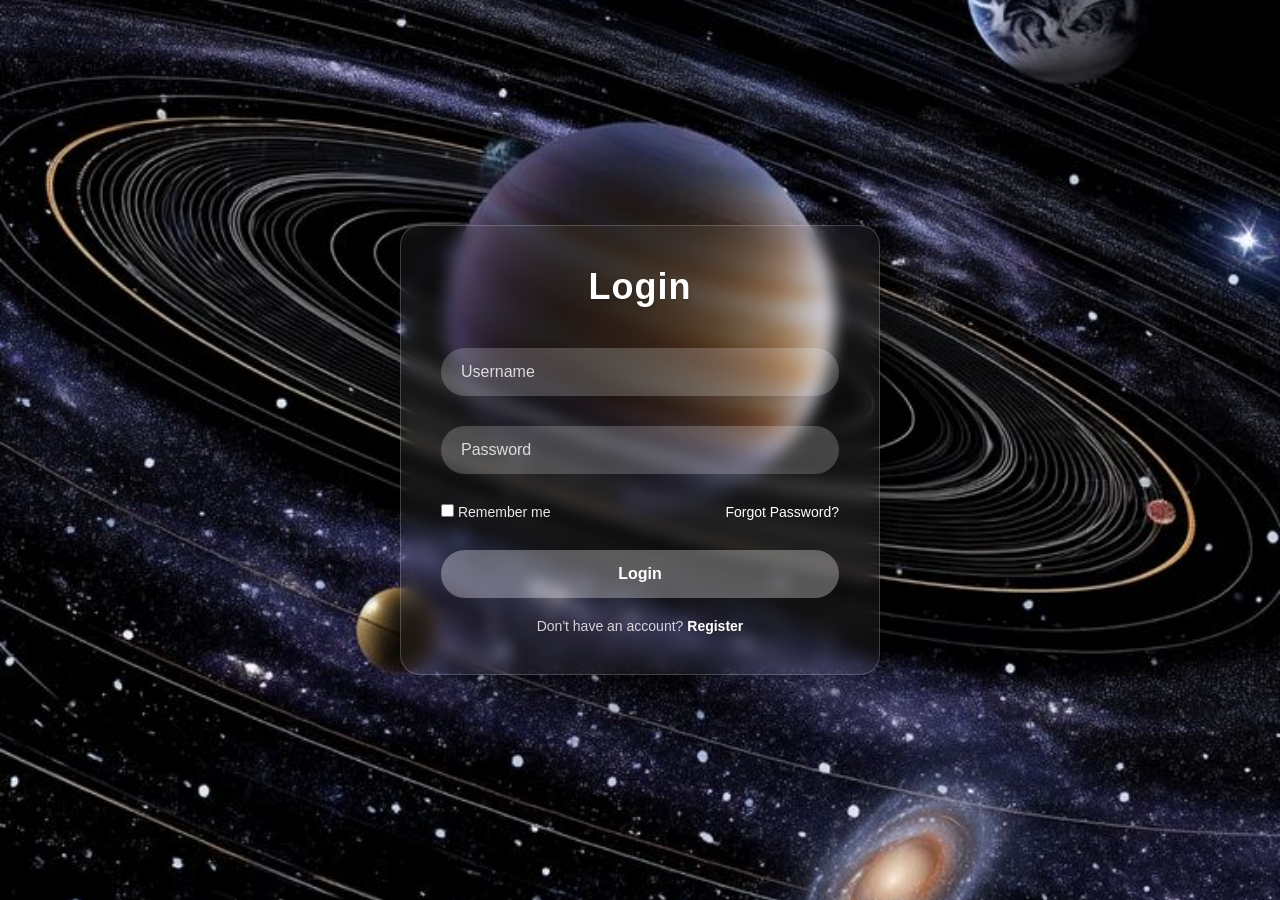
<file: index.html>
<!DOCTYPE html>
<html lang="en">
<head>
    <meta charset="UTF-8">
    <meta name="viewport" content="width=device-width, initial-scale=1.0">

  <title>Login</title>
    <link rel="stylesheet" href="style1.css">
  
</head>
<body>
  
  <div class="glass-container">
    <h2>Login</h2>
    <form action="home.html">

      <div class="input-group">
        <input type="text" required>
        <label>Username</label>
    </div>

      <div class="input-group">
        <input type="password" required>
        <label>Password</label>
      </div>

      <div class="remember-forgot">

        <label>
    <input type="checkbox"> Remember me
      </label>

        <a href="#">Forgot Password?</a>

      </div>

        <button type="submit" class="login-btn">Login</button>

      <div class="register-link">
        <p>Don't have an account? <a href="#">Register</a></p>
      </div>

</form>
  </div>

</body>
</html>
</file>
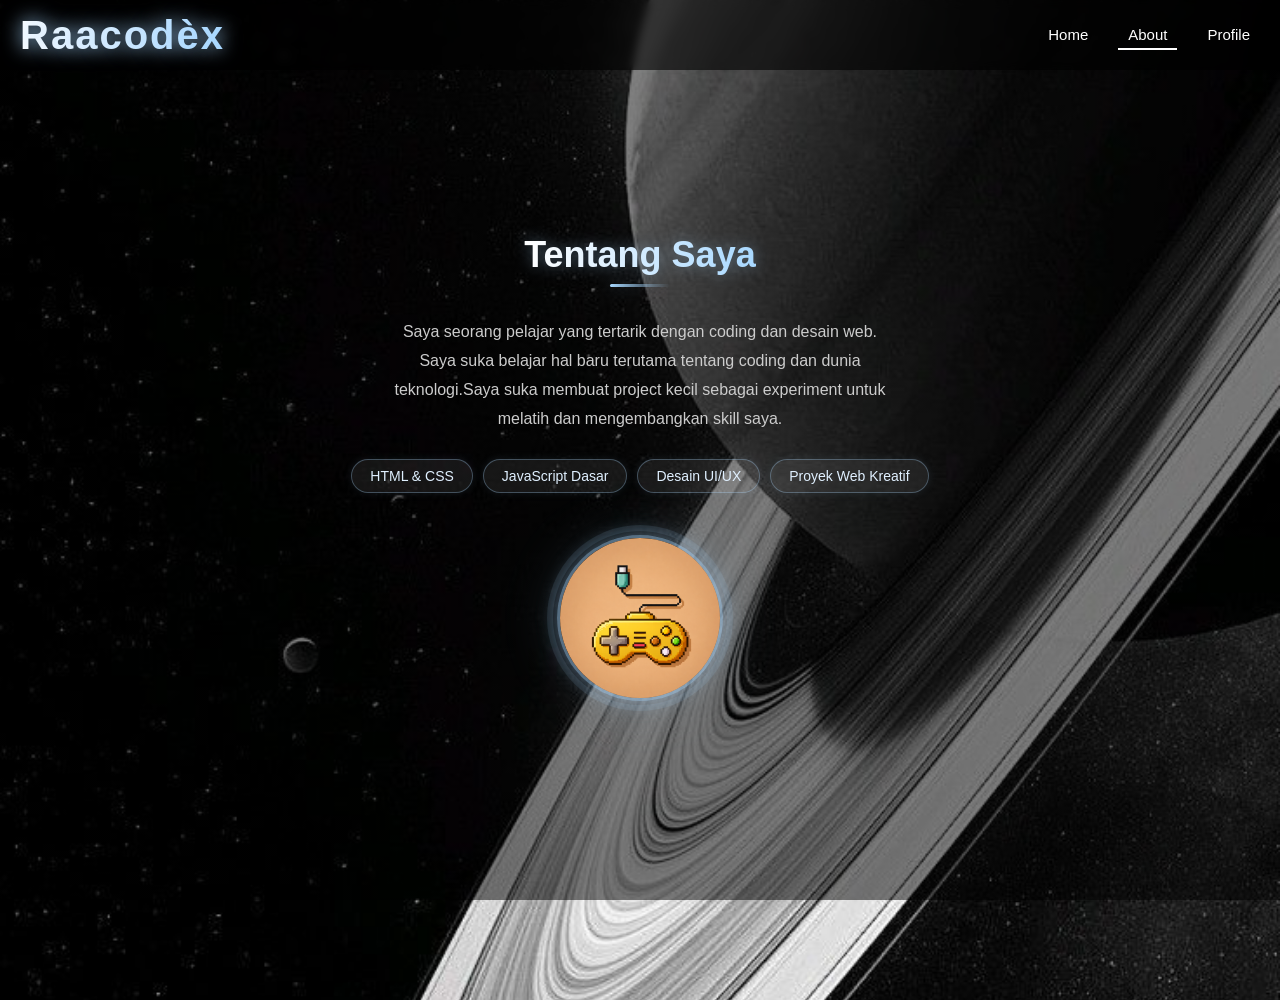
<file: about.html>
<!DOCTYPE html>
<html>
<head>
<title>About</title>
<link rel="stylesheet" href="style2.css">
</head>

<body>

<div class="navigation">
  <span class="brand">Raacodèx</span>

 <button class="menu-toggle">☰</button>
  <ul>
    <li><a href="home.html">Home</a></li>
    <li><a href="about.html" class="active">About</a></li>
    <li><a href="profile.html">Profile</a></li>
  </ul>
</div>

<div class="content">

<section id="about">
  <div class="about-container">
    <div class="about-text">
      <h2 class="animate">Tentang Saya</h2>
      <p class="animate">Saya seorang pelajar yang tertarik dengan coding dan desain web. Saya suka belajar hal baru terutama tentang coding dan dunia teknologi.Saya suka membuat project kecil sebagai experiment untuk melatih dan mengembangkan skill saya.</p>
      <ul class="skills">
        <li class="animate">HTML & CSS</li>
        <li class="animate">JavaScript Dasar</li>
        <li class="animate">Desain UI/UX</li>
        <li class="animate">Proyek Web Kreatif</li>
      </ul>
    </div>
    <div class="about-image animate">
      <img src="img/profile.jpg" alt="Foto Profil" class="profile-pic">
    </div>
  </div>
</section>

</div>

<script>
  let toggle = document.querySelector(".menu-toggle");
  let menu = document.querySelector(".navigation ul");
  toggle.onclick = function(){
    menu.classList.toggle("show");
    let nav = document.getElementById("navbar");
    nav.classList.toggle("open");
  };
</script>

<script>
const aboutSection = document.querySelector('#about');
const skills = document.querySelectorAll('.skills li');
const profilePic = document.querySelector('.about-image img');

function showAbout() {
  const triggerBottom = window.innerHeight * 0.85;
  const aboutTop = aboutSection.getBoundingClientRect().top;

  if(aboutTop < triggerBottom){
    aboutSection.classList.add('scroll-show');
    skills.forEach(skill => skill.style.opacity = '1');
    profilePic.style.opacity = '1';
  }
}

window.addEventListener('scroll', showAbout);
window.addEventListener('load', showAbout);
</script>

</body>
</html>
</file>
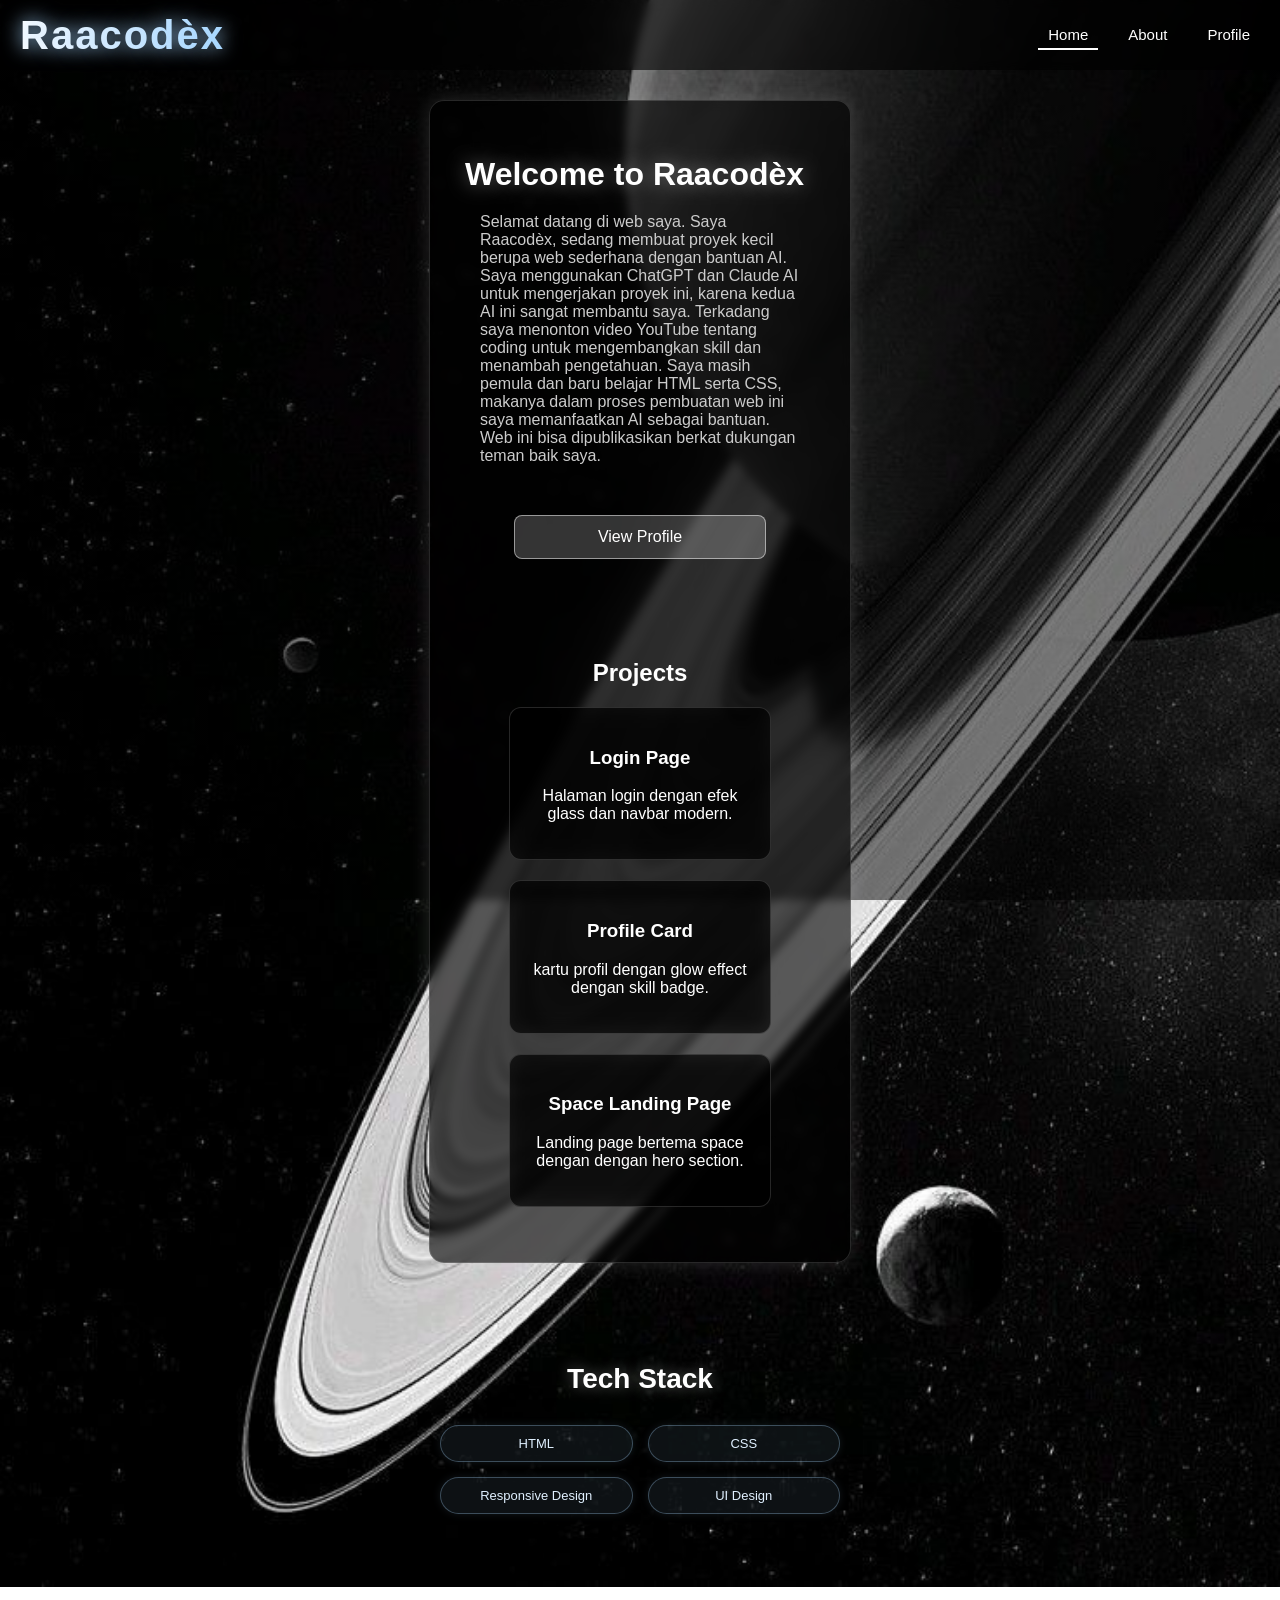
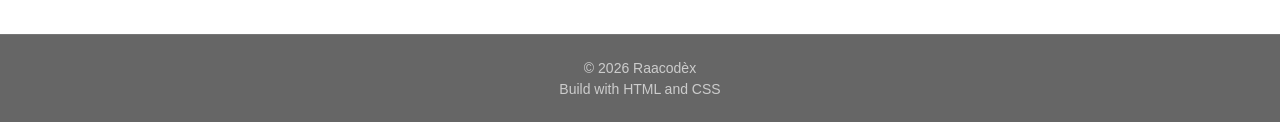
<file: home.html>
<!DOCTYPE html>
<html>
<head>
<title>Home</title>
<link rel="stylesheet" href="style2.css">
</head>

  <body>

<div class="navigation" id="navbar">
    <span class="brand">Raacodèx</span>

 <button class="menu-toggle">☰</button>
  <ul>
    <li><a href="home.html" class="active">Home</a></li>
    <li><a href="about.html">About</a></li>
    <li><a href="profile.html">Profile</a></li>
  </ul>
</div>

<div class="content">

  <div class="card">
  
  <section class="hero">
   <h1 class="hero-title">Welcome to Raacodèx</h1> 
   <p class="hero-text">
     Selamat datang di web saya. Saya Raacodèx, sedang membuat proyek kecil berupa web sederhana dengan bantuan AI. Saya menggunakan ChatGPT dan Claude AI untuk mengerjakan proyek ini, karena kedua AI ini sangat membantu saya. Terkadang saya menonton video YouTube tentang coding untuk mengembangkan skill dan menambah pengetahuan. Saya masih pemula dan baru belajar HTML serta CSS, makanya dalam proses pembuatan web ini saya memanfaatkan AI sebagai bantuan. Web ini bisa dipublikasikan berkat dukungan teman baik saya.
   </p>
    <a href="profile.html" class="hero-btn">View Profile</a>
  </section>
  
<section class="projects">
  <h2 class="section title">Projects</h2>
  
  <div class="project-grid">
    
  <div class="project-card">
    <h3>Login Page</h3>
    <p>Halaman login dengan efek glass dan navbar modern.</p>
  </div>
  
  <div class="project-card">
    <h3>Profile Card</h3>
    <p>kartu profil dengan glow effect dengan skill badge.</p>
  </div>
  
  <div class="project-card">
    <h3>Space Landing Page</h3>
    <p>Landing page bertema space dengan dengan hero section. </p>
  </div>
  
</section>
</div>
  </div>
  
  <section class="tech">
    <h2 class="section-title">Tech Stack</h2>
    
    <div class="tech-grid">
      <span>HTML</span>
      <span>CSS</span>
      <span>Responsive Design</span>
      <span>UI Design</span>
    </div>
  </section>

<footer class="footer">
    <p>© 2026 Raacodèx</p>
    <p>Build with HTML and CSS</p>
</footer>

<script>
  window.addEventListener("scroll",function()
    let navbar= documen.getElementById ("navt if (window.scrollY > 50){navbar.classlist.add("scrolled");
    } else { 
      navbar.classlist.remove("scrolled");
      }
    };)
</script>

<script>
  let toggle = document.querySelector(".menu-toggle");
  let menu = document.querySelector(".navigation ul");
  toggle.onclick = function(){
    menu.classList.toggle("show");
    let nav = document.getElementById("navbar");
    nav.classList.toggle("open");
  };
</script>

<script>
const aboutSection = document.querySelector('#about');
const skills = document.querySelectorAll('.skills li');
const profilePic = document.querySelector('.about-image img');

function showAbout() {
  if(!aboutSection) return; // aman jika elemen tidak ada
  const triggerBottom = window.innerHeight * 0.85;
  const aboutTop = aboutSection.getBoundingClientRect().top;

  if(aboutTop < triggerBottom){
    aboutSection.classList.add('scroll-show');
    skills.forEach(skill => skill.style.opacity = '1');
    if(profilePic) profilePic.style.opacity = '1';
  }
}

window.addEventListener('scroll', showAbout);
window.addEventListener('load', showAbout);
</script>

  </body>
</html>
</file>
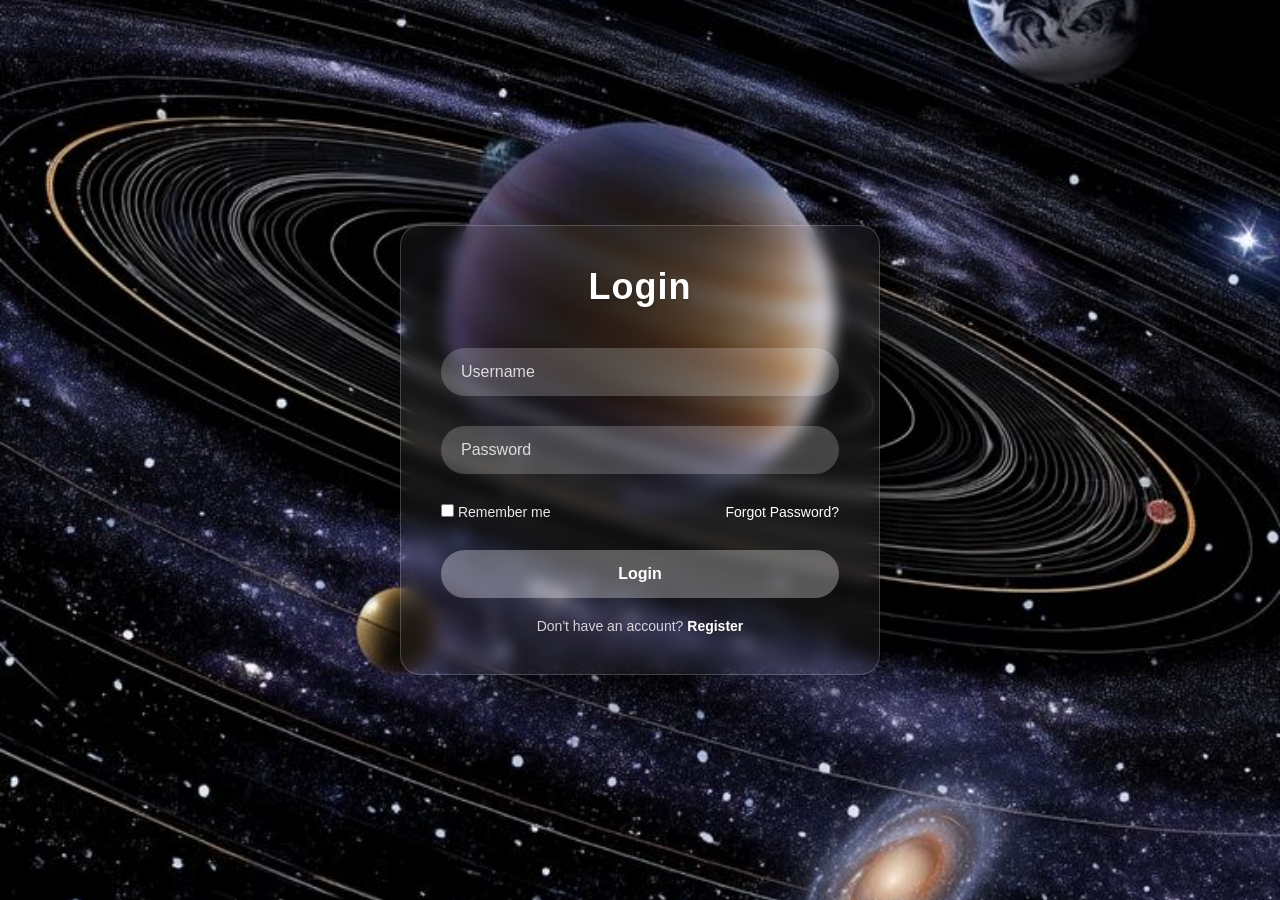
<file: login.html>
<!DOCTYPE html>
<html lang="en">
<head>
    <meta charset="UTF-8">
    <meta name="viewport" content="width=device-width, initial-scale=1.0">

  <title>Login</title>
    <link rel="stylesheet" href="style1.css">
  
</head>
<body>
  
  <div class="glass-container">
    <h2>Login</h2>
    <form action="home.html">

      <div class="input-group">
        <input type="text" required>
        <label>Username</label>
    </div>

      <div class="input-group">
        <input type="password" required>
        <label>Password</label>
      </div>

      <div class="remember-forgot">

        <label>
    <input type="checkbox"> Remember me
      </label>

        <a href="#">Forgot Password?</a>

      </div>

        <button type="submit" class="login-btn">Login</button>

      <div class="register-link">
        <p>Don't have an account? <a href="#">Register</a></p>
      </div>

</form>
  </div>

</body>
</html>
</file>
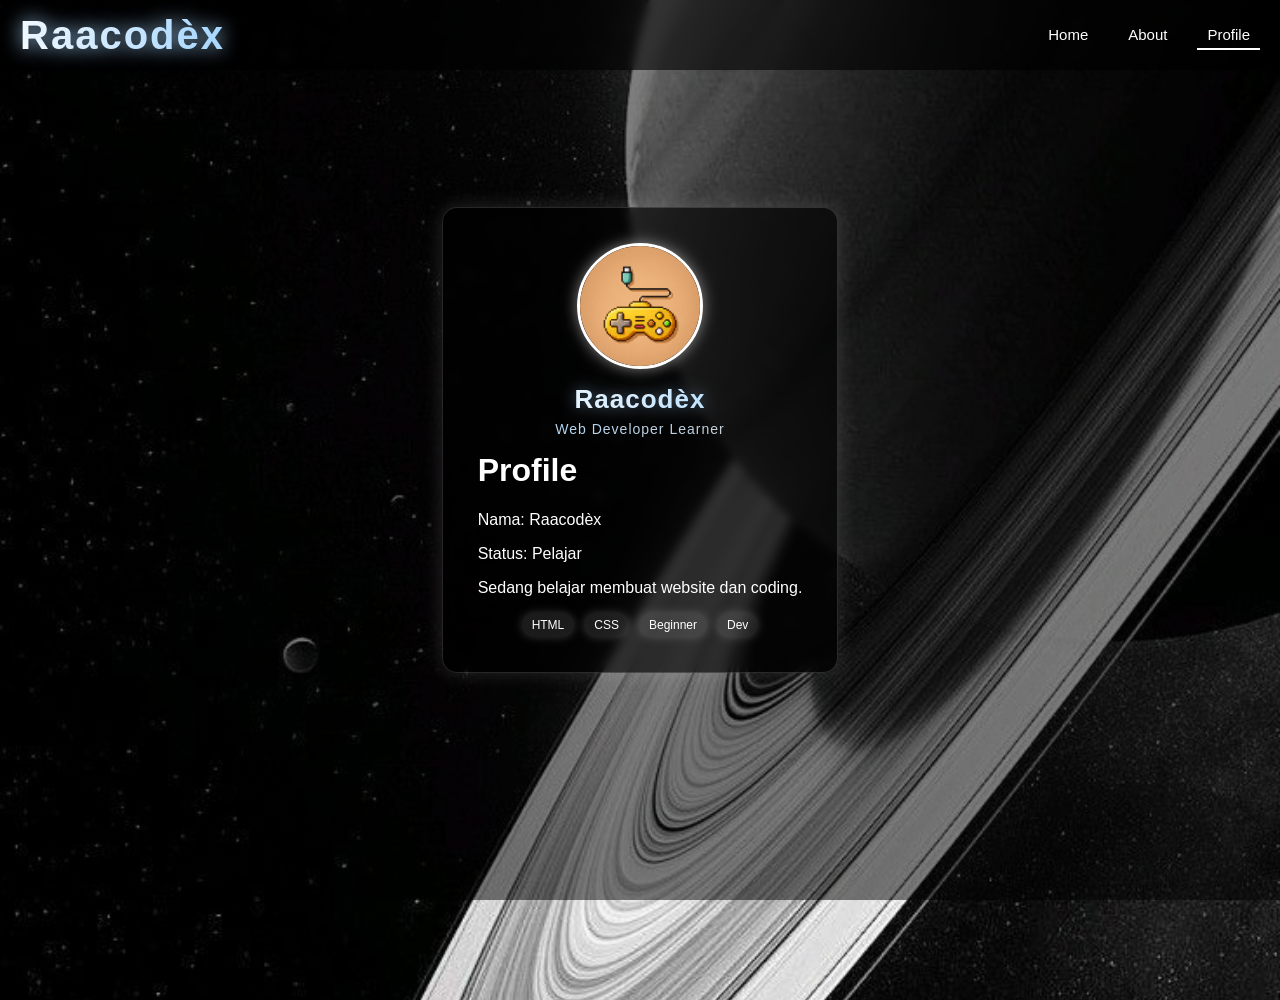
<file: profile.html>
<!DOCTYPE html>
<html>
<head>
<title>Profile</title>
<link rel="stylesheet" href="style2.css">
</head>

<body>

<div class="navigation">
  <span class="brand">Raacodèx</span>

 <button class="menu-toggle">☰</button>
  <ul>
    <li><a href="home.html">Home</a></li>
    <li><a href="about.html">About</a></li>
    <li><a href="profile.html" class="active">Profile</a></li>
  </ul>
</div>

<div class="content">

<div class="card">
  
  <img src="img/profile.jpg" class="profile-pic">
  <h2 class="profile-name">Raacodèx</h2>
  <div class="profile-role">Web Developer Learner</div>
  
<h1>Profile</h1>
<p>Nama: Raacodèx</p>
<p>Status: Pelajar</p>
<p>Sedang belajar membuat website dan coding.</p>

  <div class="skills">
    <span>HTML</span>
    <span>CSS</span>
    <span>Beginner</span>
    <span>Dev</span>
  </div>

</div>

<script>
  let toggle = document.querySelector(".menu-toggle");
  let menu = document.querySelector(".navigation ul");
  toggle.onclick = function(){
    menu.classList.toggle("show");
    let nav = document.getElementById("navbar");
    nav.classList.toggle("open");
  };
</script>

  <script>
const aboutSection = document.querySelector('#about');
const skills = document.querySelectorAll('.skills li');
const profilePic = document.querySelector('.about-image img');

function showAbout() {
  const triggerBottom = window.innerHeight * 0.85;
  const aboutTop = aboutSection.getBoundingClientRect().top;

  if(aboutTop < triggerBottom){
    aboutSection.classList.add('scroll-show');
    skills.forEach(skill => skill.style.opacity = '1');
    profilePic.style.opacity = '1';
  }
}

window.addEventListener('scroll', showAbout);
window.addEventListener('load', showAbout);
</script>


</body>
</html>
</file>
<file: style1.css>
* {
margin: 0;
padding: 0;
box-sizing: border-box;
font-family: 'Segoe UI', Tahoma, Geneva, Verdana, sans-serif;
}

body {
min-height: 100vh;
display: flex;
justify-content: center;
align-items: center;
background: url(img/background1.jpg);
background-size: cover;
background-position: center;
animation: gradientBG 15s ease infinite;
overflow: hidden;
}

@keyframes gradientBG{
  0% { background-position: 0% 50%;}
  50% { background-position: 100% 50%;}
  100% { background-position: 0% 50%;}
}

.glass-container {
  position: relative;
  width: 480px;
  padding: 40px;
  border-radius: 20px;
  backdrop-filter: blur(8px);
  background: rgba(255,255,255,0.05);
  border: 1px solid rgba(255,255,255,0.2);
  box-shadow: 0 25px 45px rgba(0,0,0,0.3);
  z-index: 10;
  overflow: hidden;
}

.glass-container::before {
content: "";
position: absolute;
top: 0;
left: -150%;
width: 100%;
height: 100%;
background: rgba(255, 255, 255, 0.05);
transform: skewX(-15deg);
transition: 0.5s;
pointer-events: none;
}

.glass-container:hover::before {
left: 150%;
}

.glass-container h2{
  color: #fff;
  font-size: 36px;
  font-weight: 600;
  text-align: center;
  letter-spacing: 1px;
  margin-bottom: 40px;
  text-shadow: 0 2px 4px rgba(0,0,0,0.2);
}

.input-group {
  position: relative;
  margin-bottom: 30px;
}

.input-group input{
  width: 100%;
  padding: 15px 20px;
  background: rgba(255,255,255,0.2);
  border: none;
  outline: none;
  border-radius: 35px;
  font-size: 16px;
  color: #fff;
  box-shadow: 0 5px 15px rgba(0,0,0,0.05);
  transition: all 0.3s ease;
}

.input-group input::placeholder {
  color: rgba(255,255,255,0.7);
}
.input-group input:focus {
  background: rgba(255,255,255,0.3);
  box-shadow: 0 8px 20px rgba(0,0,0,0.1);
}


.input-group label {
  position:absolute;
  top: 50%;
  left: 20px;
  transform: translateY(-50%);
  pointer-events: none;
  color: rgba(255,255,255,0.8);
  font-size: 16px;
  transition: all 0.3s ease;
}

.input-group input:focus + label,
.input-group input:valid + label {
  top: 0;
  left: 15px;
  font-size: 12px;
  background: rgba(255,255,255,0.2);
  padding: 2px 8px;
  border-radius: 10px;
  color: #fff;
}

.remember-forgot {
  display: flex;
  justify-content: space-between;
  align-items: center;
  margin-bottom: 20px;
  font-size: 14px;
  color: rgba(255,255,255,0.9);
}

.remember {
  display: flex;
  align-items: center;
  gap: 6px;
}

.remember-forgot input {
  cursor: pointer;
  accent-color: #36454f;
}

.remember-forgot a {
  color: #fff;
  text-decoration: none;
}

.remember-forgot a:hover {
  text-decoration: underline;
}

.login-btn {
  width: 100%;
  padding: 15px;
  margin-top: 10px;
  background: rgba(255,255,255,0.3);
  border: none;
  outline: none;
  border-radius: 35px;
  color: #fff;
  font-size: 16px;
  font-weight: 600;
  cursor: pointer;
  transition: all 0.3s ease;
  box-shadow: 0 5px 15px rgba(0,0,0,0.1);
}

.login-btn:hover {
  background: rgba(255,255,255,0.4);
  transform: translateY(-3px);
  box-shadow: 0 8px 20px rgba(0,0,0,0.2);
}

.register-link {
  text-align: center;
  margin-top: 20px;
  color: rgba(255,255,255,0.8);
  font-size: 14px;
}

.register-link a {
  color: #fff;
  font-weight: 600;
  text-decoration: none;
  transition: all 0.3s ease;
}

.register-link a:hover {
  text-decoration: underline;
}
</file>
<file: style2.css>
body{
margin:0;
font-family:Arial, Helvetica, sans-serif;
background-image:linear-gradient(rgba(0,0,0,0.5), rgba(0,0,0,0.5)), url("img/background2.jpg");
background-size:cover;
background-position:center;
background-repeat:no-repeat;
background-attachment: fixed;
min-height:100vh;
color:white;
}

.navigation{
position:fixed;
top:0;
left:0;
right:0;
height:70px;
background:rgba(0,0,0,0.6);
backdrop-filter:blur(5px);
display:flex;
align-items:center;
justify-content:space-between;
padding:0 20px;
z-index: 9999;
}

.navigation h1{
margin:0;
font-size:24px;
}

.navigation ul{
display:flex;
gap:20px;
margin:0;
padding:0;
}

.navigation li{
list-style:none;
}

.navigation a{
color:white;
text-decoration:none;
font-size:15px;
padding: 5px 10px;
transition: 0.3s;
}

.navigation a:hover{
text-decoration:underline;
color: #ffffff;
text-shadow: 0 0 5px white,0 0 10px white,0 0 20px white;
background: rgba(255,255,255,0.1);
border-radius: 6px;
text-shadow: 0 0 5px white,0 0 10px white;
box-shadow: 0 0 10px rgba(255,255,255,0.4);
}

.content{
margin-top:100px;
display:flex;
justify-content:center;
align-items: center;
min-height: 80vh;
padding: 0 20px;
}

.card {
background:rgba(0,0,0,0.6);
backdrop-filter:blur(5px);
padding:35px;
border-radius:15px;
max-width:350px;
margin-bottom: 40px;
border:1px solid rgba(255,255,255,0.15);
box-shadow: 0 0 20px rgba(255,255,255,0.15);
transition: 0.3s;
}

.card:active{ 
  transform: scale(0.97);
  box-shadow:0 0px 40px rgba(255,255,255,0.4); }

.card h1{
margin-top:0;
}

.profile-pic{
width:120px;
height:120px;
border-radius:50%;
object-fit:cover;
display:block;
margin:auto;
margin-bottom:15px;
border:3px solid white;
box-shadow:0 0 15px rgba(255,255,255,0.5);
transition: 0.3s;
}

.profile-pic:hover {
  transform: scale(1.08);
  box-shadow: 0 0 25px rgba(255,255,255,0.9);
}

.profile-name {
  text-align: center;
  margin-top: 12px;
  margin-bottom: 6px;
  font-size: 26px;
  font-weight: 700;
  letter-spacing: 1px;
  background: linear-gradient(to right, #ffffff, #a8d8ff, #ffffff);
  -webkit-background-clip: text;
  -webkit-text-fill-color: transparent;
  background-clip: text;
  filter: drop-shadow(0 0 8px rgba(168, 216, 255, 0.5));
  background-size: 200% auto;
  animation: gradientMove 3s linear infinite;
}

@keyframes gradientMove {
  0%   { background-position: 0% center; }
  50%  { background-position: 100% center; }
  100% { background-position: 0% center; }
}

.profile-role{ 
  text-align:center;
  margin-top: 0;
  margin-bottom:15px;
  color:#cccccc;
  font-size:14px;
  letter-spacing: 1px;
  background: linear-gradient(to right, #a8d8ff, #cccccc);
  -webkit-background-clip: text;
  -webkit-text-fill-color: transparent;
  background-clip: text;
}

.skills span { 
  background:rgba(255,255,255,0.1);
  padding:5px 10px;
  border-radius:20px;
  font-size:12px;
  box-shadow:0 0 10px rgba(255,255,255,0.2); 
}

.skills {
  display: flex;
  flex-wrap: wrap;
  gap: 8px;
  justify-content: center;
  margin-top: 15px;
}

@keyframes fadeIn { 
  from{ opacity:0; transform:translateY(20px);} 
  to{ opacity:1; transform:translateY(0);}
}

.hero { 
  text-align: center;
  margin-top: 20px;
  animation: fadeIn 1.2s ease both;
} 

.hero-title { 
  font-size: 32px;
  margin-bottom: 20px;
  text-align: left;
  text-shadow: 0 0 20px rgba(255,255,255,0.4);
  animation: fadeIn 1s ease both;
}

.hero-text {
  color: #cccccc;
  max-width: 500px;
  margin: 0;
  margin-bottom: 20px;
  text-align: left;
  padding: 0 15px;
  animation: fadeIn 1s 0.3s ease both;
}

.hero-btn { 
  display: inline-block;
  width: 60%;
  padding: 12px 20px;
  margin-top: 30px;
  background: rgba(255,255,255,0.2);
  border: 1px solid rgba(255,255,255,0.5);
  border-radius: 8px;
  color: white;
  text-decoration: none;
  transition: 0.3s;
  animation: fadeIn 1s 0.6s ease both;
}

.hero-btn:active {
  transform: scale(0.95);
  box-shadow: 0 0 20px rgba(255,255,255,0.4);
}
 }
 
 .navigation.scrolled { 
   background:rgba(0,0,0,0.9); 
   box-shadow:0 5px 20px rgba(0,0,0,0.5);
 }
 
 .typing {
   border-right: 3px solid white;
   white-space: nowrap;
   overflow: hidden;
   display: inline-block;
   animation: typing 3s step(20),blink 0.7s infinite;
 }
 
@keyframes typing {
  from{ width: 0;}to{ width: 100%;}
}

@keyframes blink {
  0%{border-color: white;}
  50%{border-color: transparent;}
  100%{border-color: white;}
}

.projects { 
  margin-top:60px; 
  padding:20px; 
  text-align:center; 
}

.section-title { 
  font-size:28px; 
  margin-bottom:30px; 
  text-shadow:0 0 15px rgba(255,255,255,0.4);
}

.project-grid { 
  display:flex; 
  justify-content:center; 
  flex-wrap:wrap; 
  gap:20px;
}

.project-card { 
  background:rgba(0,0,0,0.6); 
  backdrop-filter:blur(10px); 
  border-radius:12px; 
  padding:20px; 
  width:220px; 
  border:1px solid rgba(255,255,255,0.15); 
  transition:0.3s;
  position: relative;
  overflow: hidden;
  opacity: 0;
  animation: fadeUp 5s ease forwards;
}

.project-card::before { 
  content:""; 
  position:absolute; 
  top:0; 
  left:-100%; 
  width:100%; 
  height:100%; 
  background:linear-gradient(120deg, transparent, rgba(255,255,255,0.2), transparent); 
  transition:0.5s;
}

.project-card:active::before{ left:100%; }

.project-card:active { 
  transform:scale(0.96); 
  box-shadow:0 0 30px rgba(255,255,255,0.3);
}
 
.project-img { 
  width:100%; 
  height:120px; 
  object-fit:cover; 
  border-radius:8px; 
  margin-bottom:10px;
}

.footer { 
  margin-top:120px; 
  padding:20px; 
  text-align:center; 
  background:rgba(0,0,0,0.6); 
  backdrop-filter:blur(10px); 
  border-top:1px solid rgba(255,255,255,0.1); 
  color:#cccccc; 
  font-size:14px;
}

.footer p {margin: 5px 0;}

.active {
  color:white; 
  border-bottom:2px solid white; 
  padding-bottom:3px;
}

.brand {
  font-size: 40px;
  font-weight: 700;
  letter-spacing: 2px;
  background: linear-gradient(to right, #ffffff, #a8d8ff);
  -webkit-background-clip: text;
  -webkit-text-fill-color: transparent;
  text-shadow: 0 0 20px rgba(168, 216, 255, 0.5);
  filter: drop-shadow(0 0 8px rgba(168, 216, 255, 0.4));
}

.menu-toggle{ 
  display:none; 
  background:none; 
  border:none; 
  color:white; 
  font-size:24px; 
  cursor:pointer;
}

@media (max-width:768px) {
  .navigation ul { 
    display:none; 
    flex-direction:column; 
    position:absolute; 
    top:70px; 
    right:10px;
    width:160px;
    padding: 10px 0;
    z-index: 9999;
    background: rgba(0,20,60,0.1);
    backdrop-filter: blur(30px);
    -webkit-backdrop-filter: blur(30px);
    border: 1px solid rgba(255,255,255,0.15);
    border-radius: 12px;
    box-shadow: 0 8px 32px rgba(0,0,0,0.4);
}
  
.navigation ul.show { display:flex; }
.menu-toggle { display:block; }

.navigation ul li a {
    padding: 10px 20px;
    border-radius: 8px;
    margin: 2px 8px;
    transition: 0.3s;
}
  
.navigation ul li a:hover {
    background: rgba(255,255,255,0.1);
    box-shadow: 0 0 10px rgba(255,255,255,0.1);
}

.navigation.open {
  background: rgba(0,0,0,0.95) !important;
  backdrop-filter: blur(10px) !important;
}
}

.tech {
  margin-top: 60px;
  text-align: center;
  padding: 0 20px;
}

.tech-grid{ 
  display:grid;
  grid-template-columns: 1fr 1fr;
  gap:15px;
  padding: 0 40px;
  max-width:400px;
  margin:auto;
}

.tech-grid span{ 
  background:rgba(255,255,255,0.08); 
  padding:10px 16px; 
  border-radius:20px; 
  border:1px solid rgba(168,216,255,0.3); 
  box-shadow:0 0 8px rgba(168,216,255,0.1);
  font-size: 13px;
  text-align:center;
  opacity: 0;
  background: rgba(168,216,255,0.08);
  -webkit-text-fill-color: #e0f0ff;

  opacity: 0;
  animation: fadeUp 5s ease forwards;
  transition: transform 0.3s, box-shadow 0.3s;
}

.tech-grid span:hover {
  transform: scale(1.1) translateY(-2px);
  background: rgba(168,216,255,0.15);
  box-shadow: 0 0 15px rgba(168,216,255,0.4);
  border-color: rgba(168,216,255,0.7);
}

.tech-grid span:nth-child(1){animation-delay:0.5s;}
.tech-grid span:nth-child(2){animation-delay:1s;}
.tech-grid span:nth-child(3){animation-delay:1.5s;}
.tech-grid span:nth-child(4){animation-delay:2s;}

@keyframes fadeUp { 
  from{ opacity:0; transform:translateY(20px); } 
  to{ opacity:1; transform:translateY(0); } 
}

#about {
  padding: 60px 20px;
  display: flex;
  justify-content: center;
  align-items: center;
  flex-wrap: wrap;
  gap: 40px;
  opacity: 0;
  transform: translateY(30px);
  transition: all 0.8s ease;
  max-width: 900px;
  margin: 0 auto;
}

.about-container {
  display: flex;
  flex-direction: column;
  align-items: center;
  gap: 30px;
  width: 100%;
}

.about-text {
  flex: 1 1 300px;
  text-align: center;
}

.about-text h2 {
  font-size: 36px;
  margin-bottom: 15px;
  background: linear-gradient(to right, #ffffff, #a8d8ff);
  -webkit-background-clip: text;
  -webkit-text-fill-color: transparent;
  filter: drop-shadow(0 0 8px rgba(168,216,255,0.4));
  position: relative;
  display: inline-block;
}

.about-text h2::after {
  content: "";
  display: block;
  width: 60px;
  height: 3px;
  background: linear-gradient(to right, #a8d8ff, transparent);
  margin: 8px auto 0;
  border-radius: 2px;
}

.about-text p {
  font-size: 16px;
  line-height: 1.8;
  color: #cccccc;
  margin-bottom: 25px;
  max-width: 500px;
  margin-left: auto;
  margin-right: auto;
}

.skills {
  list-style: none;
  padding: 0;
  margin: 0;
  display: flex;
  flex-wrap: wrap;
  justify-content: center;
  gap: 10px;
}

.skills li {
  background: rgba(255,255,255,0.08);
  border: 1px solid rgba(168,216,255,0.3);
  padding: 8px 18px;
  border-radius: 20px;
  font-size: 14px;
  color: #e0f0ff;
  display: inline-block;
  transition: transform 0.3s, opacity 0.5s, box-shadow 0.3s;
  opacity: 0;
  box-shadow: 0 0 8px rgba(168,216,255,0.1);
  cursor: default;
}

.skills li:hover {
  transform: scale(1.1) translateY(-2px);
  background: rgba(168,216,255,0.15);
  box-shadow: 0 0 15px rgba(168,216,255,0.4);
  border-color: rgba(168,216,255,0.7);
}

.skills li:nth-child(1){ transition-delay: 0.3s; }
.skills li:nth-child(2){ transition-delay: 0.5s; }
.skills li:nth-child(3){ transition-delay: 0.7s; }
.skills li:nth-child(4){ transition-delay: 0.9s; }

.about-image {
  display: flex;
  justify-content: center;
  align-items: center;
}

.about-image img {
  width: 160px;
  height: 160px;
  border-radius: 50%;
  object-fit: cover;
  border: 3px solid rgba(168,216,255,0.5);
  box-shadow:
    0 0 20px rgba(168,216,255,0.4),
    0 0 60px rgba(168,216,255,0.15);
  transition: transform 0.5s, opacity 0.8s, box-shadow 0.3s;
  opacity: 0;

  outline: 6px solid rgba(168,216,255,0.1);
  outline-offset: 4px;
}

.about-image img:hover {
  transform: scale(1.06) rotate(2deg);
  box-shadow:
    0 0 30px rgba(168,216,255,0.7),
    0 0 80px rgba(168,216,255,0.3);
}

.scroll-show {
  opacity: 1 !important;
  transform: translateY(0) !important;
}

@media screen and (max-width: 768px) {
  #about {
    flex-direction: column;
    text-align: center;
    gap: 24px;
    padding: 40px 15px;
  }

  .about-text h2 { font-size: 28px; }
  .about-text p { font-size: 15px; }

  .about-image img {
    width: 130px;
    height: 130px;
  }
}

.scroll-show { 
  opacity: 1 !important;
  transform: translateY(0) !important;
}

.skills li:nth-child(1){ transition-delay:0.3s; }
.skills li:nth-child(2){ transition-delay:0.5s; }
.skills li:nth-child(3){ transition-delay:0.7s; }
.skills li:nth-child(4){ transition-delay:0.9s; }

@media screen and (max-width:768px) {
  #about { flex-direction: column-reverse; text-align:center; }
  .about-text h2 { font-size:30px; }
  .about-text p { font-size:16px; }
  .about-image img { max-width:200px; }
}
</file>
